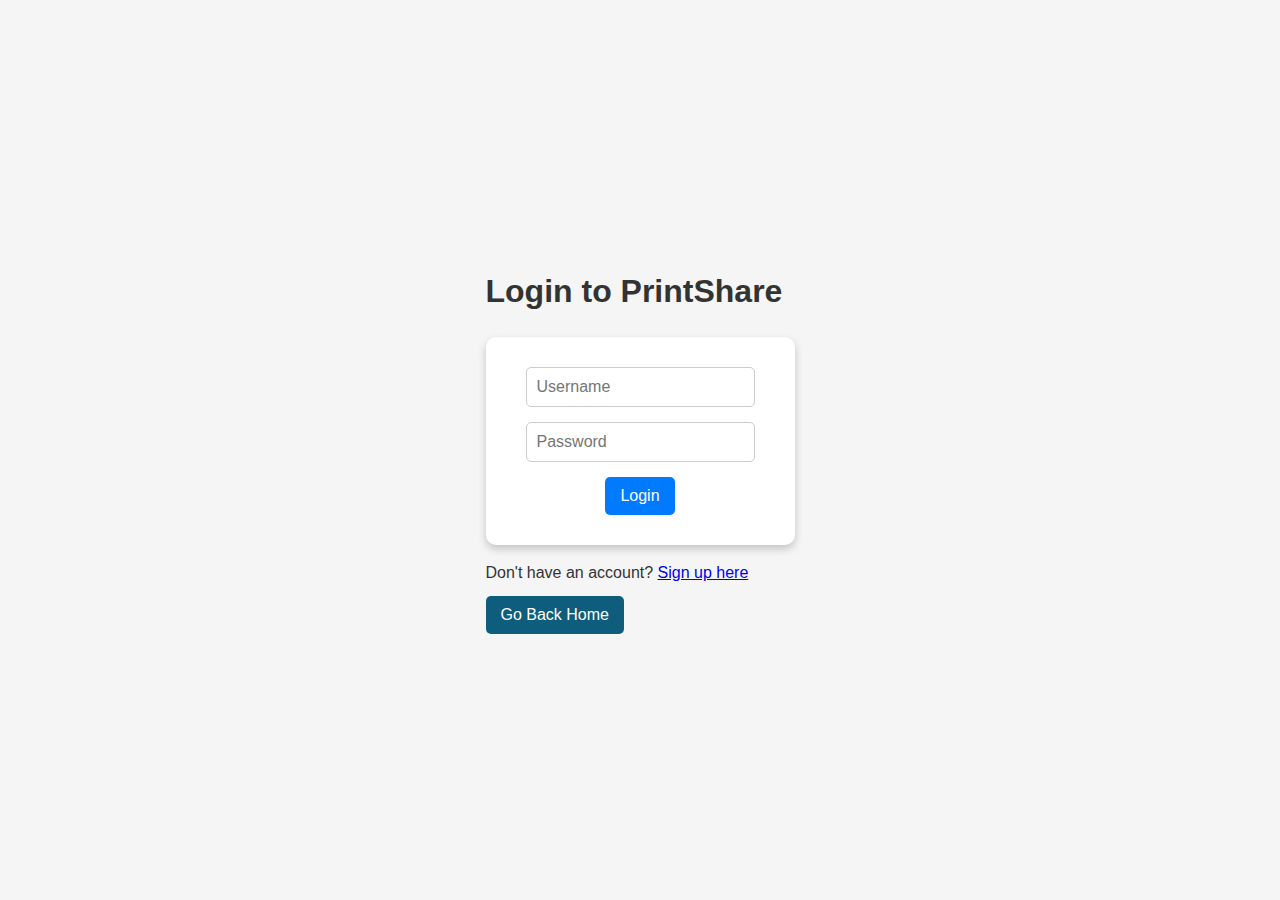
<file: PrintShareProject/publuc_html/account.html>
<!DOCTYPE html>
<html lang="en">
<head>
    <meta charset="UTF-8">
    <meta name="viewport" content="width=device-width, initial-scale=1.0">
    <title>User Account</title>
    <link rel="stylesheet" href="account.css">
</head>
<body>
    <div class="container">
        <header>
            <h1>Your Account</h1>
        </header>
        <main>
            <!-- Profile Section -->
            <section class="profile-section profile-info">
                <img id="profile-picture" class="profile-pic" alt="Profile Picture">
                <h2 id="username">Username</h2>
                <p id="email">Email: <span></span></p>
            </section>

            <!-- User Posts Section -->
            <section class="profile-section user-posts">
                <h3>Your Posts</h3>
                <div id="post-list" class="grid-container">
                    <!-- User posts will be dynamically loaded here -->
                </div>
            </section>

            <!-- Logout Button -->
            <button id="logout-button">Logout</button>
            <button onclick="window.location.href='index.html'" style="margin-top: 10px; padding: 10px 15px; background-color: #0e5d7c; color: #fff; border: none; border-radius: 5px; font-size: 1em; cursor: pointer;">
                Go Back
            </button>
        </main>
    </div>

    <script>
        document.addEventListener('DOMContentLoaded', () => {
            const username = localStorage.getItem('username');
            const userId = localStorage.getItem('userId');
            const emailElement = document.getElementById('email').querySelector('span');
            const usernameDisplay = document.getElementById('username');
            const profilePicture = document.getElementById('profile-picture');
            const postList = document.getElementById('post-list');

            if (username && userId) {
                usernameDisplay.textContent = username;

                // Fetch user details (email, profile picture)
                fetch(`/users?userId=${userId}`)
                    .then(response => {
                        if (!response.ok) {
                            throw new Error('User not found');
                        }
                        return response.json();
                    })
                    .then(data => {
                        if (data.success) {
                            emailElement.textContent = data.email || 'No email provided';
                            profilePicture.src = data.profile_picture_url
                        ? `${data.profile_picture_url}` // Use correct URL from server
                        : 'default-profile.png';
                        }
                    })
                    .catch(error => {
                        console.error('Error fetching user details:', error);
                        alert('Error fetching user details. Please try again.');
                    });

                // Fetch user posts
                fetch(`/get-posts?userId=${userId}`)
                    .then(response => {
                        if (!response.ok) {
                            throw new Error('Posts not found');
                        }
                        return response.json();
                    })
                    .then(data => {
                        if (data.success) {
                            data.posts.forEach(post => {
                                const postCard = document.createElement('a');
                                postCard.href = `post_view.html?postId=${post.id}`; // Link to post view page
                                postCard.classList.add('post-card');
                                postCard.innerHTML = `
                                    <img src="${post.image_url}" alt="Post Image">
                                    <h3>${post.title}</h3>
                                    <p>${post.content}</p>
                                    <button onclick="deletePost(event, ${post.id})">Delete</button>
                                `;
                                postList.appendChild(postCard);
                            });
                        }
                    })
                    .catch(error => {
                        console.error('Error fetching posts:', error);
                        alert('Error fetching posts. Please try again.');
                    });
            } else {
                alert('No user information found. Please log in.');
                window.location.href = 'login.html';
            }

            // Logout
            document.getElementById('logout-button').addEventListener('click', () => {
                localStorage.clear();
                alert('You have been logged out.');
                window.location.href = 'login.html';
            });
        });

        // Delete post
        function deletePost(event, postId) {
            event.preventDefault(); // Prevent link navigation
            if (confirm('Are you sure you want to delete this post?')) {
                fetch(`/posts?postId=${postId}`, { method: 'DELETE' })
                    .then(response => response.json())
                    .then(data => {
                        if (data.success) {
                            alert('Post deleted successfully!');
                            window.location.reload();
                        } else {
                            alert('Error deleting post: ' + data.message);
                        }
                    })
                    .catch(error => {
                        console.error('Error deleting post:', error);
                        alert('Error deleting post. Please try again.');
                    });
            }
        }
    </script>
</body>
</html>
</file>
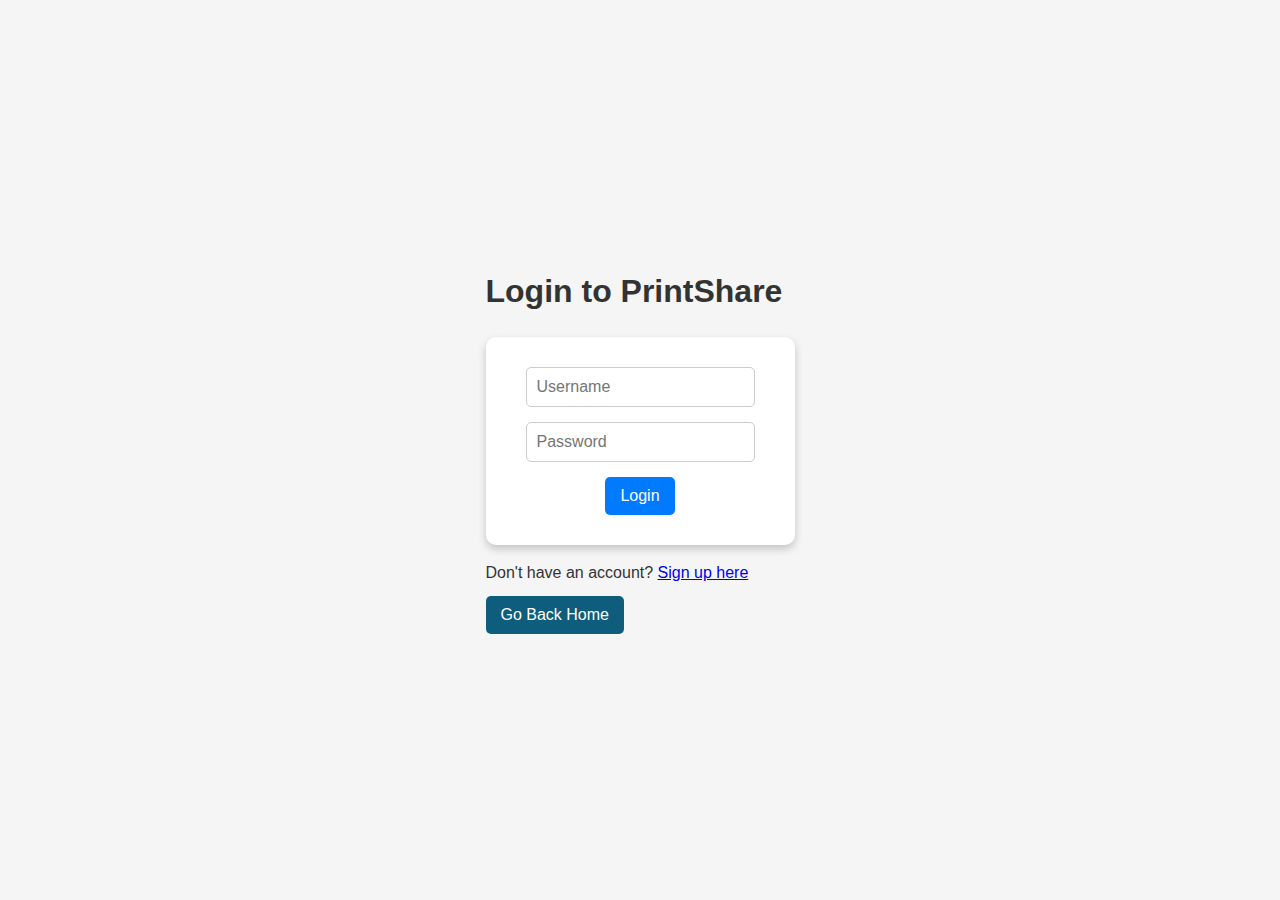
<file: PrintShareProject/publuc_html/login.html>
<!DOCTYPE html>
<html lang="en">

<head>
    <meta charset="UTF-8">
    <meta name="viewport" content="width=device-width, initial-scale=1.0">
    <title>Login - PrintShare</title>
    <link rel="stylesheet" href="main.css">
    <link rel="stylesheet" href="global.css">
</head>

<body>
    <div class="container">
        <div class="content" style="justify-content: center; align-items: center; flex-direction: column;">
            <h1 style="margin-bottom: 20px;">Login to PrintShare</h1>
            <form id="login-form" onsubmit="handleLogin(event)"
                style="width: 100%; max-width: 400px; text-align: center;">
                <div style="margin-bottom: 15px;">
                    <input type="text" id="username" placeholder="Username" required
                        style="width: 100%; padding: 10px; border-radius: 5px; border: 1px solid #ccc; font-size: 1em;">
                </div>
                <div style="margin-bottom: 15px;">
                    <input type="password" id="password" placeholder="Password" required
                        style="width: 100%; padding: 10px; border-radius: 5px; border: 1px solid #ccc; font-size: 1em;">
                </div>
                <button type="submit"
                    style="padding: 10px 15px; background-color: #007bff; color: #fff; border: none; border-radius: 5px; font-size: 1em; cursor: pointer;">
                    Login
                </button>
            </form>
            <p style="margin-top: 15px;">Don't have an account? <a href="signUpPage.html">Sign up here</a></p>

            <button onclick="window.location.href='index.html'"
                style="margin-top: 10px; padding: 10px 15px; background-color: #0e5d7c; color: #fff; border: none; border-radius: 5px; font-size: 1em; cursor: pointer;">
                Go Back Home
            </button>
        </div>
    </div>

    <script>
        function handleLogin(event) {
            event.preventDefault();
            const username = document.getElementById('username').value;
            const password = document.getElementById('password').value;

            fetch('/login', {
                method: 'POST',
                headers: { 'Content-Type': 'application/json' },
                body: JSON.stringify({ username, password }),
            })
                .then(response => {
                    if (!response.ok) {
                        throw new Error('Login failed');
                    }
                    return response.json();
                })
                .then(data => {
                    if (data.success) {
                        alert('Login successful!');
                        localStorage.setItem('userId', data.userId);       // Save user ID
                        localStorage.setItem('username', data.username);   // Save username
                        localStorage.setItem('profilePictureUrl', data.profilePictureUrl); // Save profile picture
                        window.location.href = 'index.html';
                    } else {
                        alert('Login failed: ' + data.message);
                    }
                })
                .catch(err => {
                    console.error('Error:', err);
                    alert('An error occurred while logging in. Please try again.');
                });
        }
    </script>
</body>

</html>
</file>
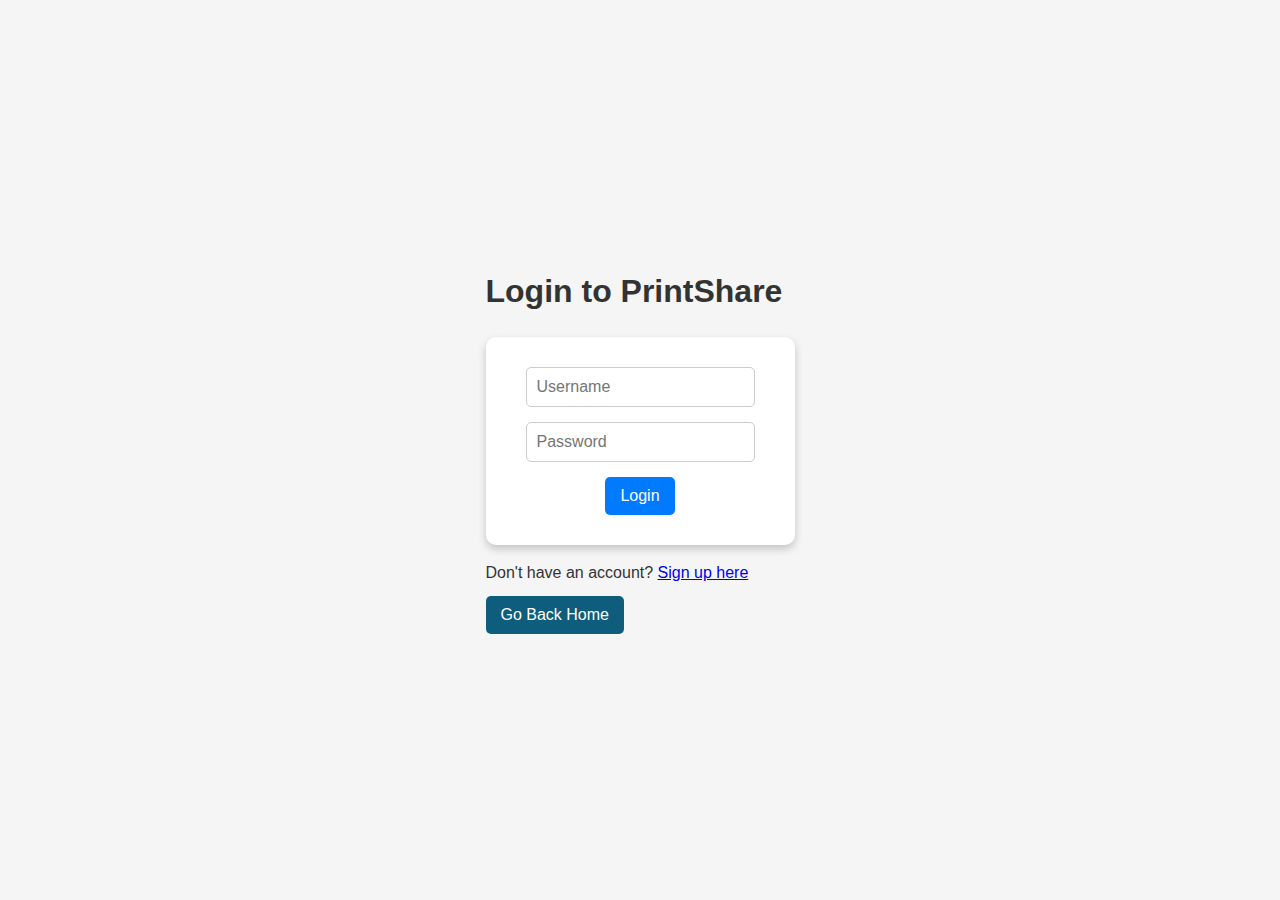
<file: PrintShareProject/publuc_html/settings.html>
<!DOCTYPE html>
<html lang="en">
<head>
    <meta charset="UTF-8">
    <meta name="viewport" content="width=device-width, initial-scale=1.0">
    <title>Settings - PrintShare</title>
    <link rel="stylesheet" href="account.css">
</head>
<body>
    <!-- Navigation Bar -->
    <div class="navbar">
        <h1>Settings</h1>
        <div class="actions">
            <button onclick="window.location.href='index.html'">Home</button>
            <button onclick="window.location.href='account.html'">Account</button>
            <button onclick="logout()">Logout</button>
        </div>
    </div>

    <!-- Settings Container -->
    <div class="container">
        <header>
            <h1>Account Settings</h1>
        </header>
        <main>
            <!-- Settings Form -->
            <section class="settings-form">
                <h3>Update Profile</h3>
                <form id="update-profile-form">
                    <input type="email" id="new-email" placeholder="Update Email">
                    <input type="password" id="new-password" placeholder="Update Password">
                    <label for="profile-picture-upload">Update Profile Picture</label>
                    <input type="file" id="profile-picture-upload" accept="image/*">

                    <!-- Profile Image Preview -->
                    <div id="image-preview-container">
                        <p>Preview:</p>
                        <img id="image-preview" src="#" alt="Profile Picture Preview">
                    </div>

                    <button type="submit">Update Profile</button>
                </form>
            </section>
        </main>
    </div>

    <script>
        document.addEventListener('DOMContentLoaded', () => {
            const userId = localStorage.getItem('userId');

            if (!userId) {
                alert('No user information found. Please log in.');
                window.location.href = 'login.html';
            }

            const profilePictureInput = document.getElementById('profile-picture-upload');
            const imagePreview = document.getElementById('image-preview');

            profilePictureInput.addEventListener('change', (event) => {
                const file = event.target.files[0];
                if (file) {
                    const reader = new FileReader();
                    reader.onload = (e) => {
                        imagePreview.src = e.target.result;
                        imagePreview.style.display = 'block';
                    };
                    reader.readAsDataURL(file);
                } else {
                    imagePreview.src = '#';
                    imagePreview.style.display = 'none';
                }
            });

            document.getElementById('update-profile-form').addEventListener('submit', (event) => {
                event.preventDefault();

                const newEmail = document.getElementById('new-email').value.trim();
                const newPassword = document.getElementById('new-password').value.trim();
                const profilePictureFile = profilePictureInput.files[0];

                const formData = new FormData();
                formData.append('userId', userId);
                if (newEmail) formData.append('email', newEmail);
                if (newPassword) formData.append('password', newPassword);
                if (profilePictureFile) formData.append('profilePicture', profilePictureFile);

                fetch('/update-profile', {
                    method: 'POST',
                    body: formData,
                })
                    .then(response => {
                        if (!response.ok) {
                            throw new Error(`HTTP error! Status: ${response.status}`);
                        }
                        return response.json();
                    })
                    .then(data => {
                        if (data.success) {
                            alert('Profile updated successfully!');
                            window.location.href = 'account.html';
                        } else {
                            throw new Error(data.message || 'Error updating profile');
                        }
                    })
                    .catch(error => {
                        console.error('Error updating profile:', error);
                        alert('Error updating profile. Please try again.');
                    });
            });
        });

        function logout() {
            localStorage.clear();
            alert('You have been logged out.');
            window.location.reload();
        }
    </script>
</body>
</html>
</file>
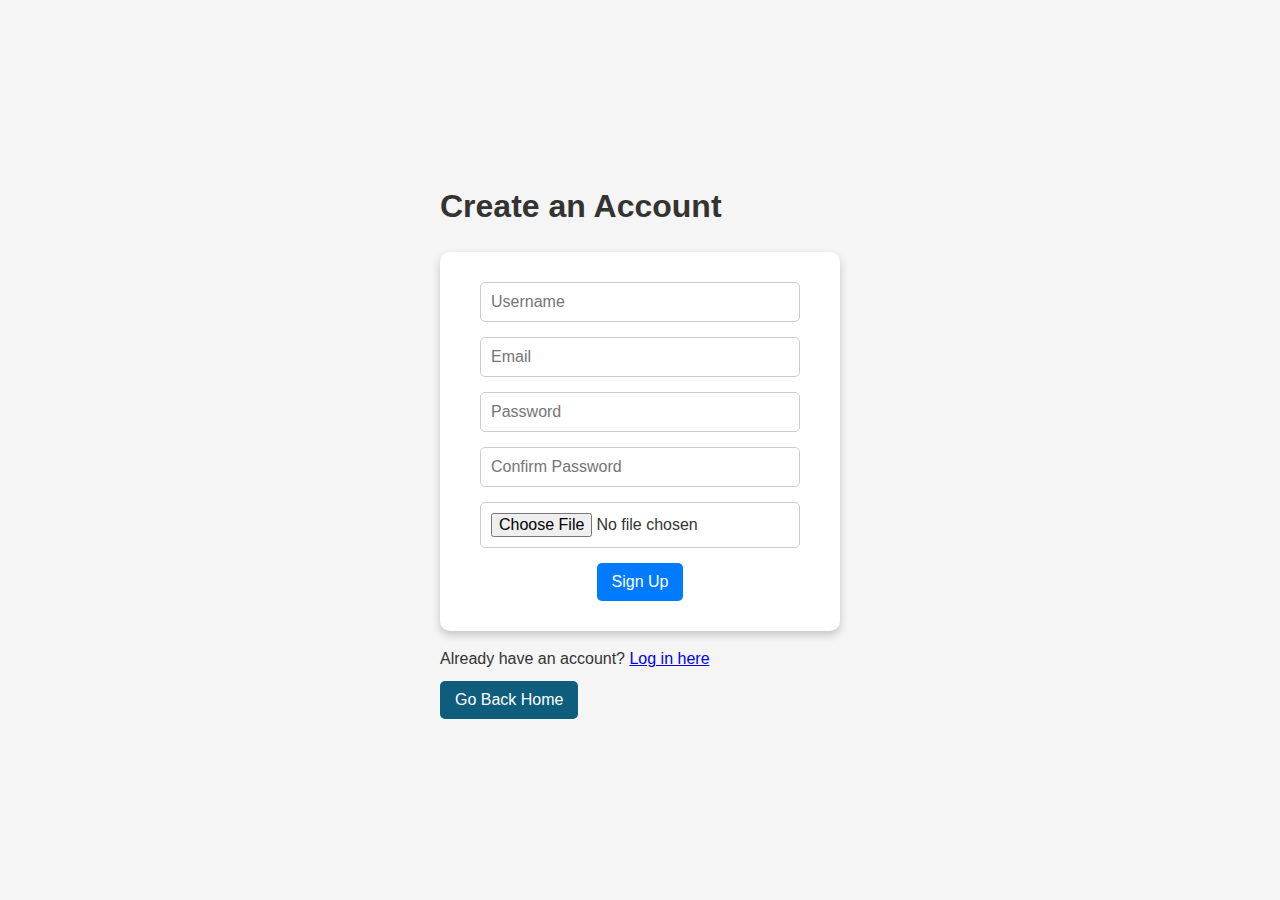
<file: PrintShareProject/publuc_html/signUpPage.html>
<!DOCTYPE html>
<html lang="en">

<head>
    <meta charset="UTF-8">
    <meta name="viewport" content="width=device-width, initial-scale=1.0">
    <title>Sign Up - PrintShare</title>
    <link rel="stylesheet" href="main.css">
    <link rel="stylesheet" href="global.css">
</head>

<body>
    <div class="container">
        <div class="content" style="justify-content: center; align-items: center; flex-direction: column;">
            <h1 style="margin-bottom: 20px;">Create an Account</h1>
            <form id="signup-form" enctype="multipart/form-data" onsubmit="handleSignUp(event)">
                <div style="margin-bottom: 15px;">
                    <input type="text" id="username" placeholder="Username" required style="width: 100%; padding: 10px; border-radius: 5px; border: 1px solid #ccc; font-size: 1em;">
                </div>
                <div style="margin-bottom: 15px;">
                    <input type="email" id="email" placeholder="Email" required style="width: 100%; padding: 10px; border-radius: 5px; border: 1px solid #ccc; font-size: 1em;">
                </div>
                <div style="margin-bottom: 15px;">
                    <input type="password" id="password" placeholder="Password" required style="width: 100%; padding: 10px; border-radius: 5px; border: 1px solid #ccc; font-size: 1em;">
                </div>
                <div style="margin-bottom: 15px;">
                    <input type="password" id="confirm-password" placeholder="Confirm Password" required style="width: 100%; padding: 10px; border-radius: 5px; border: 1px solid #ccc; font-size: 1em;">
                </div>
                <div style="margin-bottom: 15px;">
                    <input type="file" id="profile-picture" accept="image/*" required style="width: 100%; padding: 10px; border-radius: 5px; border: 1px solid #ccc; font-size: 1em;">
                </div>
                <button type="submit" style="padding: 10px 15px; background-color: #007bff; color: #fff; border: none; border-radius: 5px; font-size: 1em; cursor: pointer;">Sign Up</button>
            </form>
            <p style="margin-top: 15px;">Already have an account? <a href="login.html">Log in here</a></p>
            <button onclick="window.location.href='index.html'" style="margin-top: 10px; padding: 10px 15px; background-color: #0e5d7c; color: #fff; border: none; border-radius: 5px; font-size: 1em; cursor: pointer;">Go Back Home</button>
        </div>
    </div>

    <script>
        function handleSignUp(event) {
            event.preventDefault();

            const formData = new FormData();
            formData.append('username', document.getElementById('username').value);
            formData.append('email', document.getElementById('email').value);
            formData.append('password', document.getElementById('password').value);
            formData.append('profilePicture', document.getElementById('profile-picture').files[0]);

            fetch('/signup', {
                method: 'POST',
                body: formData,
            })
                .then(response => response.json())
                .then(data => {
                    if (data.success) {
                        alert('Account created successfully!');
                        window.location.href = 'login.html';
                    } else {
                        alert('Error: ' + data.message);
                    }
                })
                .catch(error => console.error('Error:', error));
        }
    </script>
</body>

</html>
</file>
<file: PrintShareProject/publuc_html/global.css>
/* Global Shared Styles */

* {
    box-sizing: border-box;
    margin: 0;
    padding: 0;
}

body {
    font-family: Arial, sans-serif;
    background-color: #f4f4f9; /* Light background color */
}

.container {
    display: flex;
    justify-content: center;
    align-items: center;
    min-height: 100vh;
    background-color: #f5f5f5;
}

form {
    background: white;
    padding: 30px 40px;
    border-radius: 10px;
    box-shadow: 0 4px 8px rgba(0, 0, 0, 0.2);
    width: 100%;
    max-width: 400px;
    text-align: center;
}

/* Shared Button Styles */
.button-common {
    background-color: #007bff;
    color: white;
    border-radius: 5px;
    padding: 10px;
    cursor: pointer;
    font-size: 1em;
    border: none;
}

.button-common:hover {
    background-color: #0056b3;
}

/* Shared Header Styles */
.site-banner {
    display:flex;
    justify-content: space-between;
    align-items: center;
    background-color: #81c784;
    padding: 15px;
    height: 10vh;
    color: #fff;
}

.banner-title {
    font-size: 1.5em;
}

.user-controls {
    display: flex;
    align-items: center;
}

/* Shared Search Bar */
.search-bar {
    background-color: #81c784;
    padding: 10px;
    text-align: center;
}

.search-bar input {
    width: 80%;
    padding: 10px;
    border: none;
    border-radius: 5px;
}

/* Shared Topic List */
.topic-list {
    flex: 1;
    background-color: #64b5f6;
    border-radius: 8px;
    padding: 20px;
    text-align: center;
    color: #fff;
    overflow-y: auto;
}
</file>
<file: PrintShareProject/publuc_html/account.css>
/* General Reset */
* {
    margin: 0;
    padding: 0;
    box-sizing: border-box;
}

body {
    font-family: 'Arial', sans-serif;
    background-color: #f4f4f9;
    color: #333;
    display: flex;
    justify-content: center;
    align-items: center;
    min-height: 100vh;
}

/* Container */
.account-container {
    width: 90%;
    max-width: 1200px;
    background-color: #fff;
    border-radius: 10px;
    overflow: hidden;
    box-shadow: 0 4px 10px rgba(0, 0, 0, 0.1);
    display: flex;
    flex-direction: column;
}

/* Header */
.header {
    display: flex;
    justify-content: space-between;
    align-items: center;
    background-color: #007bff;
    color: #fff;
    padding: 1rem;
}

.header h1 {
    font-size: 1.8rem;
}

.header .user-controls {
    display: flex;
    gap: 1rem;
}

.home-link {
    text-decoration: none;
    color: #fff;
    font-size: 1rem;
    border: 1px solid #fff;
    padding: 0.5rem 1rem;
    border-radius: 5px;
    background-color: #0056b3;
    transition: background-color 0.3s;
}

.home-link:hover {
    background-color: #003f8a;
}

.settings-button {
    background: none;
    border: none;
    font-size: 1.5rem;
    color: #fff;
    cursor: pointer;
}

/* Content */
.content {
    display: grid;
    grid-template-areas:
        "profile recent-posts"
        "profile topics";
    grid-template-columns: 1fr 2fr;
    gap: 1rem;
    padding: 1rem;
}

.profile-section {
    grid-area: profile;
    text-align: center;
    padding: 1rem;
    background-color: #f5f5f5;
    border-radius: 10px;
}

.profile-pic {
    width: 100px; /* Set a fixed width */
    height: 100px; /* Set a fixed height */
    margin: 0 auto 1rem;
    overflow: hidden;
    border-radius: 50%; /* Make it round */
    border: 2px solid #007bff;
    display: flex; /* Ensure centering within the container */
    justify-content: center;
    align-items: center;
}

.profile-pic img {
    width: 100%; /* Ensures image fits inside the circle */
    height: 100%; /* Ensures image fits inside the circle */
    object-fit: cover; /* Maintain aspect ratio and crop excess */
}

.username {
    font-size: 1.5rem;
    margin-bottom: 1rem;
}

.edit-profile-button {
    padding: 0.5rem 1rem;
    background-color: #007bff;
    color: #fff;
    border: none;
    border-radius: 5px;
    font-size: 1rem;
    cursor: pointer;
    transition: background-color 0.3s;
}

.edit-profile-button:hover {
    background-color: #0056b3;
}

.profile-section input[type="file"] {
    display: none;
}

.profile-section label {
    display: inline-block;
    padding: 10px 20px;
    background-color: #007bff;
    color: #fff;
    border-radius: 5px;
    cursor: pointer;
    margin-top: 10px;
}

.profile-section label:hover {
    background-color: #0056b3;
}

.recent-posts {
    grid-area: recent-posts;
    background-color: #e3f2fd;
    border-radius: 10px;
    padding: 1rem;
}

.recent-posts h2 {
    margin-bottom: 1rem;
    color: #007bff;
}

.post {
    padding: 0.5rem 1rem;
    margin-bottom: 0.5rem;
    background-color: #fff;
    border: 1px solid #ddd;
    border-radius: 5px;
    font-size: 1rem;
    transition: background-color 0.3s;
}

.post:hover {
    background-color: #f0f0f0;
}

.topics-list {
    grid-area: topics;
    background-color: #f5f5f5;
    border-radius: 10px;
    padding: 1rem;
}

.topics-list h2 {
    margin-bottom: 1rem;
    color: #007bff;
}

.topics-list ul {
    list-style: none;
}

.topics-list li {
    padding: 0.5rem 1rem;
    margin-bottom: 0.5rem;
    background-color: #fff;
    border: 1px solid #ddd;
    border-radius: 5px;
    font-size: 1rem;
    transition: background-color 0.3s;
}

.topics-list li:hover {
    background-color: #e0e0e0;
}

/* User Posts Grid */
.user-posts {
    margin-top: 20px;
}

.user-posts h3 {
    text-align: center;
    margin-bottom: 20px;
}

.grid-container {
    display: grid;
    grid-template-columns: repeat(6, 1fr); /* 6 columns per row */
    gap: 15px; /* Space between grid items */
    justify-content: center; /* Center horizontally */
    padding: 20px;
    width: 100%;
    max-width: 1200px;
    margin: 0 auto; /* Center container */
}

.post-card {
    background-color: #f9f9f9;
    border: 1px solid #ddd;
    border-radius: 10px;
    overflow: hidden;
    box-shadow: 0 2px 5px rgba(0, 0, 0, 0.1);
    transition: transform 0.3s ease;
    text-align: center;
    display: flex;
    flex-direction: column;
    width: 300px; /* Revert the width for the post card */
    height: 400px; /* Revert the height for the post card */
    margin: 0 auto; /* Center the post card */
}

.post-card:hover {
    transform: translateY(-5px);
}

.post-card img {
    width: 100%; /* Fit width */
    height: 200px; /* Revert the height */
    object-fit: cover; /* Maintain aspect ratio while cropping */
    border-bottom: 1px solid #ddd;
}

.post-card h3 {
    font-size: 1.2rem;
    margin: 10px 0;
    color: #222;
    padding: 0 10px;
    text-overflow: ellipsis;
    white-space: nowrap;
    overflow: hidden; /* Truncate long titles */
}

.post-card p {
    font-size: 1rem;
    color: #555;
    padding: 0 10px;
    margin-bottom: 10px;
    overflow: hidden;
    display: -webkit-box;
    -webkit-line-clamp: 3; /* Limit content to 3 lines */
    line-clamp: 3; /* Standard property for compatibility */
    -webkit-box-orient: vertical;
    text-overflow: ellipsis;
}

.post-card button {
    margin: 10px auto;
    padding: 5px 10px;
    background-color: #d9534f;
    color: white;
    border: none;
    border-radius: 5px;
    cursor: pointer;
}

.post-card button:hover {
    background-color: #c9302c;
}

/* Responsive Design */
@media (max-width: 768px) {
    .grid-container {
        grid-template-columns: repeat(2, 1fr); /* 2 columns for smaller screens */
    }
}

/* General Reset */
* {
    margin: 0;
    padding: 0;
    box-sizing: border-box;
}

body {
    font-family: 'Arial', sans-serif;
    background-color: #f4f4f9;
    color: #333;
}

/* Navigation Bar */
.navbar {
    display: flex;
    justify-content: center; /* Center the navbar */
    align-items: center;
    background-color: #007bff;
    padding: 10px 20px;
    color: #fff;
    box-shadow: 0px 4px 6px rgba(0, 0, 0, 0.1);
    position: sticky;
    top: 0;
    z-index: 1000;
}

.navbar h1 {
    margin: 0;
    font-size: 1.5rem;
}

.navbar .actions {
    display: flex;
    gap: 10px;
    margin-left: auto; /* Push actions to the right */
}

.navbar button {
    background-color: #0056b3;
    color: #fff;
    border: none;
    padding: 10px 15px;
    border-radius: 5px;
    cursor: pointer;
    font-size: 14px;
    transition: background-color 0.3s ease;
}

.navbar button:hover {
    background-color: #003f8a;
}

/* Container */
.container {
    margin: 20px auto;
    padding: 20px;
    max-width: 800px;
    background-color: #fff;
    border-radius: 10px;
    box-shadow: 0 4px 10px rgba(0, 0, 0, 0.1);
}

/* Header */
.container header h1 {
    text-align: center;
    font-size: 2rem;
    color: #007bff;
    margin-bottom: 20px;
}

/* Settings Form */
.settings-form {
    padding: 20px;
    background-color: #f8f9fa;
    border-radius: 10px;
    box-shadow: 0 2px 5px rgba(0, 0, 0, 0.1);
}

.settings-form h3 {
    margin-bottom: 15px;
    font-size: 1.5rem;
    color: #007bff;
    text-align: center;
}

.settings-form input[type="email"],
.settings-form input[type="password"],
.settings-form input[type="file"] {
    width: 100%;
    padding: 10px;
    margin-bottom: 15px;
    border: 1px solid #ddd;
    border-radius: 5px;
    font-size: 1rem;
}

.settings-form button {
    width: 100%;
    padding: 10px;
    font-size: 1rem;
    border: none;
    background-color: #007bff;
    color: white;
    border-radius: 5px;
    cursor: pointer;
    transition: background-color 0.3s ease;
}

.settings-form button:hover {
    background-color: #0056b3;
}

/* Profile Picture Preview */
#image-preview-container {
    text-align: center;
    margin-top: 15px;
}

#image-preview {
    max-width: 150px;
    display: none;
    border: 1px solid #ccc;
    padding: 5px;
    border-radius: 5px;
}

/* Responsive Design */
@media (max-width: 768px) {
    .container {
        width: 90%;
    }

    .navbar button {
        font-size: 12px;
        padding: 8px 10px;
    }
}
</file>
<file: PrintShareProject/publuc_html/main.css>
/* Global Reset */
* {
    margin: 0;
    padding: 0;
    box-sizing: border-box;
}

body {
    font-family: 'Arial', sans-serif;
    color: #333;
    background-color: #f9f9f9;
    line-height: 1.6;
}

/* Hero Section */
.hero {
    text-align: center;
    padding: 50px 20px;
    background-color: #f5f5f5;
}

.hero h1 {
    font-size: 3rem;
    margin-bottom: 15px;
    color: #222;
}

.hero p {
    font-size: 1.2rem;
    margin-bottom: 25px;
    color: #555;
}

.hero-buttons {
    display: flex;
    justify-content: center;
    gap: 15px;
}

.button {
    padding: 10px 20px;
    border-radius: 5px;
    font-size: 1rem;
    text-decoration: none;
    font-weight: bold;
    text-align: center;
}

.button.primary {
    background-color: #681f1f;
    color: white;
    border: none;
}

.button.primary:hover {
    background-color: #0c4c5c;
}

.button.secondary {
    background-color: white;
    color: #0c4c5c;
    border: 2px solid #0c4c5c;
    padding: 5px 10px;
    font-size: 0.9rem;
}

.button.secondary:hover {
    background-color: #0c4c5c;
    color: white;
}

/* Search Bar */
.search-bar {
    margin: 20px auto;
    text-align: center;
    display: flex;
    justify-content: center;
    gap: 10px;
}

.search-bar input {
    width: 50%;
    padding: 10px;
    border: 1px solid #ddd;
    border-radius: 4px;
    font-size: 1rem;
}

.search-bar button {
    padding: 10px 15px;
    background-color: #007bff;
    color: white;
    border: none;
    border-radius: 4px;
    cursor: pointer;
    font-size: 1rem;
}

.search-bar button:hover {
    background-color: #0c4c5c;
}

/* Features Section */
.features {
    display: flex;
    justify-content: space-around;
    padding: 30px 20px;
    background-color: #ffffff;
    margin-top: 20px;
}

.feature-item {
    flex: 1;
    text-align: center;
    padding: 20px;
    margin: 10px;
    background-color: #f9f9f9;
    border-radius: 10px;
    box-shadow: 0 2px 5px rgba(0, 0, 0, 0.1);
    transition: transform 0.3s ease;
}

.feature-item:hover {
    transform: translateY(-5px);
}

.feature-item h3 {
    margin-bottom: 10px;
    font-size: 1.5rem;
    color: #222;
}

.feature-item p {
    font-size: 1rem;
    color: #555;
}

/* Post Creation Section */
.new-post-section {
    text-align: center;
    padding: 20px;
    margin: 20px auto;
    background-color: #f5f5f5;
    border-radius: 10px;
    width: 80%;
    box-shadow: 0 2px 5px rgba(0, 0, 0, 0.1);
}

.new-post-section textarea {
    width: 90%;
    height: 80px;
    padding: 10px;
    margin-bottom: 10px;
    border-radius: 4px;
    border: 1px solid #ddd;
    font-size: 1rem;
}

.new-post-section button {
    padding: 10px 20px;
    background-color: #043a3a;
    color: white;
    border: none;
    border-radius: 5px;
    font-size: 1rem;
    cursor: pointer;
}

.new-post-section button:hover {
    background-color: #0a6672;
}

/* Footer CTA Section */
.cta-section {
    text-align: center;
    padding: 30px 20px;
    background: linear-gradient(120deg, #0a6672, #0a6672);
    color: white;
    margin-top: 20px;
    border-radius: 10px 10px 0 0;
}

.cta-section h2 {
    font-size: 1.8rem;
    margin-bottom: 10px;
}

.cta-section p {
    font-size: 1rem;
    margin-bottom: 20px;
}

.cta-section .button {
    background-color: white;
    color: #0a6672;
    font-size: 1.2rem;
    border: none;
    padding: 15px 30px;
    border-radius: 5px;
}

.cta-section .button:hover {
    background-color: #072b28;
    color: white;
}

/* Image Grid Section */
.image-grid {
    display: flex;
    justify-content: center;
    align-items: flex-start;
    padding: 20px;
}

.grid-container {
    display: grid;
    grid-template-columns: repeat(6, 1fr); /* 6 columns per row */
    gap: 15px; /* Space between grid items */
    width: 90%; /* Centered and responsive */
    max-width: 1200px; /* Maximum width for large screens */
    background-color: #fff;
    border-radius: 10px;
    box-shadow: 0 4px 10px rgba(0, 0, 0, 0.1);
    padding: 20px;
    overflow-y: auto;
    max-height: 600px;
}

/* Post Card */
.post-card {
    background-color: #f9f9f9;
    border: 1px solid #ddd;
    border-radius: 10px;
    overflow: hidden;
    box-shadow: 0 2px 5px rgba(0, 0, 0, 0.1);
    transition: transform 0.3s ease;
    text-align: center; /* Center content */
    display: flex;
    flex-direction: column; /* Ensure consistent alignment */
}

.post-card:hover {
    transform: translateY(-5px);
}

/* Post Card Image */
.post-card img {
    width: 100%; /* Fit width */
    height: 150px; /* Fixed height for uniformity */
    object-fit: cover; /* Maintain aspect ratio while cropping */
    border-bottom: 1px solid #ddd;
}

/* Post Card Title */
.post-card h3 {
    font-size: 1rem;
    margin: 10px 0;
    color: #222;
    padding: 0 10px;
    text-overflow: ellipsis;
    white-space: nowrap;
    overflow: hidden; /* Truncate long titles */
}

/* Post Card Content */
.post-card p {
    font-size: 0.9rem;
    color: #555;
    padding: 0 10px;
    margin-bottom: 10px;
    overflow: hidden;
    display: -webkit-box;
    -webkit-line-clamp: 3; /* Limit content to 3 lines */
    line-clamp: 3; /* Standard property for compatibility */
    -webkit-box-orient: vertical;
    text-overflow: ellipsis;
}

/* View Post Button */
.post-card .view-post-button {
    margin: auto 10px 10px; /* Center horizontally and add spacing */
    display: inline-block;
    padding: 8px 15px;
    background-color: #007bff;
    color: white;
    border-radius: 5px;
    text-decoration: none;
    transition: background-color 0.3s ease;
    font-size: 0.9rem;
}

.post-card .view-post-button:hover {
    background-color: #0056b3;
}

/* User Info */
.user-info {
    display: flex;
    align-items: center;
    gap: 10px;
    margin-top: 10px;
}

.user-image {
    width: 40px;
    height: 40px;
    border-radius: 50%;
}

.user-name {
    font-size: 1rem;
    color: #333;
}

/* User Actions */
.user-actions {
    display: flex;
    align-items: center;
    gap: 10px;
    background-color: #fff;
    padding: 10px;
    border-radius: 10px;
    box-shadow: 0 2px 5px rgba(0, 0, 0, 0.1);
    margin-bottom: 20px;
}

/* Live Chat Section */
.live-chat-section {
    text-align: center;
    padding: 20px;
    margin: 20px auto;
    background-color: #f5f5f5;
    border-radius: 10px;
    width: 80%;
    box-shadow: 0 2px 5px rgba(0, 0, 0, 0.1);
}

.chat-messages {
    max-height: 300px; /* Set a fixed height */
    overflow-y: auto; /* Enable vertical scrolling */
    margin-bottom: 10px;
    padding: 10px;
    background-color: #fff;
    border-radius: 10px;
    box-shadow: 0 2px 5px rgba(0, 0, 0, 0.1);
}

.chat-messages .message {
    padding: 10px 15px;
    border-radius: 12px;
    max-width: 75%;
    word-wrap: break-word;
    font-size: 1rem;
    margin-bottom: 10px;
}

.message.sent {
    align-self: flex-end;
    background: #007BFF;
    color: #ffffff;
}

.message.received {
    align-self: flex-start;
    background: #e0e0e0;
    color: #333;
}

.chat-form {
    display: flex;
    gap: 10px;
    width: 100%;
}

.chat-input {
    flex: 1;
    padding: 10px;
    border: 1px solid #ddd;
    border-radius: 4px;
    font-size: 1rem;
    outline: none;
    transition: all 0.2s ease-in-out;
}

.chat-input:focus {
    border-color: #007BFF;
    box-shadow: 0 0 5px rgba(0, 123, 255, 0.5);
}

.chat-send-button {
    background: #007BFF;
    color: #ffffff;
    border: none;
    border-radius: 4px;
    padding: 10px 15px;
    cursor: pointer;
    font-size: 1rem;
    transition: background 0.3s ease-in-out;
}

.chat-send-button:hover {
    background: #0056b3;
}

/* Scrollbar styling */
.chat-messages::-webkit-scrollbar {
    width: 8px;
}

.chat-messages::-webkit-scrollbar-thumb {
    background-color: #ddd;
    border-radius: 4px;
}

.chat-messages::-webkit-scrollbar-thumb:hover {
    background-color: #bbb;
}

/* Profile Picture */
.profile-pic {
    width: 40px; /* Set a fixed width */
    height: 40px; /* Set a fixed height */
    border-radius: 50%; /* Make it round */
}
</file>
